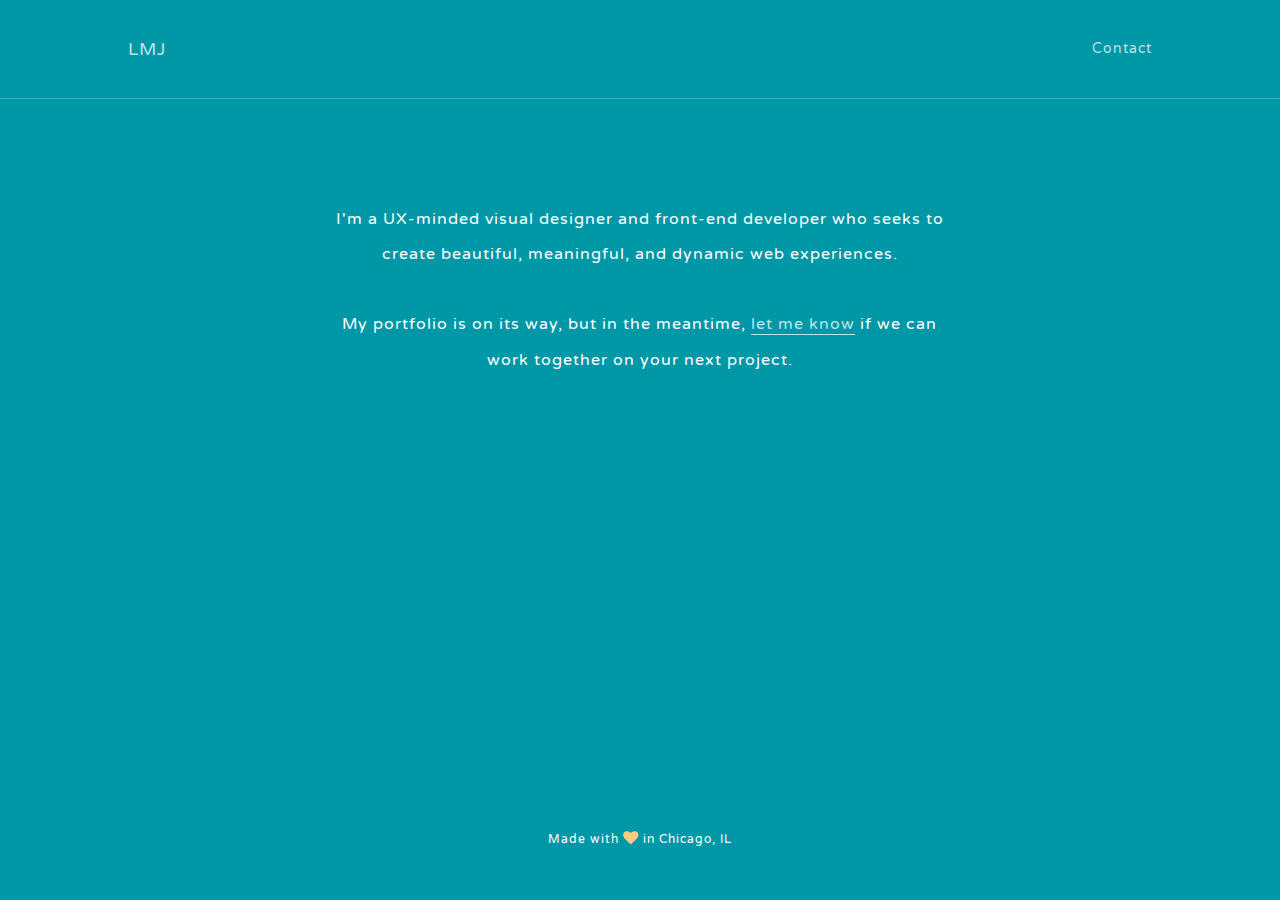
<file: index.html>
<!DOCTYPE html>
<html>
	<head>
	<meta char-set="UTF-8" />
	<meta name="viewport" content="width=device-width, initial-scale=1">
	<title>leemaryjane.com</title>
	<link rel="stylesheet" href="css/reset.min.css">
	<link rel="stylesheet" href="https://maxcdn.bootstrapcdn.com/font-awesome/4.3.0/css/font-awesome.min.css">
	<link rel="stylesheet" href="css/main.css">
	<script src="https://ajax.googleapis.com/ajax/libs/jquery/2.1.3/jquery.min.js"></script>
	<link rel="icon" type="image/png" href="img/favicon-32x32.png" sizes="32x32" />
	<link rel="icon" type="image/png" href="img/favicon-16x16.png" sizes="16x16" />
	</head>
	<body>
		<header>
			<div class="container">
				<ul class="index">
					<li class="nav-item selected" data-tab="one"><a href="#">LMJ</a></li>
				</ul>
				<ul>
					<li class="nav-item" data-tab="two"><a href="#">Contact</a></li>
				</ul>
			</div>
		</header>

		<section>
			<div class="content-area content-area-one container">
				<p>I'm a UX-minded visual designer and front-end developer who seeks to create beautiful, meaningful, and dynamic web experiences.<br><br>My portfolio is on its way, but in the meantime, <a href="mailto:leejmary@gmail.com">let me know</a> if we can work together on your next project.</p>
			</div>
			<div class="content-area content-area-two container" style="display: none;">
				<p>Connect with me.<br>
					<a href="mailto:leejmary@gmail.com"><i class="fa fa-envelope-o"></i></a>
					<a href="https://www.linkedin.com/pub/mary-lee/45/966/3ba" target="new"><i class="fa fa-linkedin"></i></a>
					<a href="https://github.com/leejmary" target="new"><i class="fa fa-github-alt"></i></a>
					<a href="https://twitter.com/itsmaresbears" target="new"><i class="fa fa-twitter"></i></a>
				</p>
			</div>
		</section>
		<footer>
			<p>Made with <i class="fa fa-heart"></i> in Chicago, IL</p>
		</footer>
	<script type="text/javascript" src="js/script.js"></script>
	</body>
</html>
</file>
<file: css/main.css>
@import url(http://fonts.googleapis.com/css?family=Varela+Round);
* {
  box-sizing: border-box; }

html {
  position: relative;
  min-height: 100%;
  font-family: "Varela Round", sans-serif;
  font-size: 16px;
  letter-spacing: 1px;
  color: #fff; }

body {
  margin: 0 0 100px;
  background-color: #0097a7; }

a {
  color: #fff;
  font-size: 0.9em;
  text-decoration: none;
  -webkit-transition: all 0.1s ease-in-out;
  -moz-transition: all 0.1s ease-in-out;
  -o-transition: all 0.1s ease-in-out;
  transition: all 0.1s ease-in-out; }

header {
  border-bottom: 1px solid rgba(255, 255, 255, 0.25);
  padding-top: 40px;
  padding-bottom: 40px; }

footer {
  height: 100px;
  z-index: 5;
  width: 100%;
  position: absolute;
  bottom: 0;
  left: 0;
  text-align: center;
  padding-top: 30px;
  padding-bottom: 30px; }
  footer p {
    font-size: 0.75em; }
  footer i {
    color: #ffcc80;
    -webkit-transition: all 0.3s ease-in-out;
    -moz-transition: all 0.3s ease-in-out;
    -o-transition: all 0.3s ease-in-out;
    transition: all 0.2s ease-in-out; }
    footer i:hover {
      text-shadow: 0px 5px 3px rgba(0, 0, 0, 0.5);
      transform: translateY(-5px); }

.container {
  width: 80%;
  max-width: 1200px;
  margin: 0 auto; }

.container:after {
  content: " ";
  display: block;
  clear: both; }

ul {
  float: right; }
  ul a {
    color: rgba(255, 255, 255, 0.75); }
  ul.index {
    float: left; }
    ul.index a {
      font-size: 1.15em; }

ul li {
  display: inline-block; }

.content-area {
  margin-top: 8%;
  max-width: 48%; }
  .content-area p {
    line-height: 2.2em;
    text-align: center;
    letter-spacing: 1px;
    font-size: 1em; }
  .content-area a {
    font-size: 1em;
    color: rgba(255, 255, 255, 0.75);
    text-transform: none;
    border-bottom: 1px solid rgba(255, 255, 255, 0.75); }
    .content-area a:hover {
      color: #ffcc80; }

.content-area-two p {
  line-height: 3em; }
.content-area-two a {
  border-bottom: 0;
  margin-right: 25px; }
  .content-area-two a:last-child {
    margin-right: 0; }

.fa {
  font-size: 1.25em; }

@media screen and (max-width: 1200px) {
  .content-area {
    max-width: 75%; } }
@media screen and (max-width: 600px) {
  header {
    padding-top: 20px;
    padding-bottom: 30px; }

  .container {
    text-align: center; }

  ul {
    float: none; }
    ul.index {
      float: none; }
    ul li {
      display: block;
      margin-right: 0;
      padding-top: 15px; }

  .content-area {
    max-width: 95%; }
    .content-area p {
      font-size: 0.9em;
      line-height: 2.2em; }
    .content-area.content-area-two p {
      line-height: 3.5em; } }

/*# sourceMappingURL=main.css.map */
</file>
